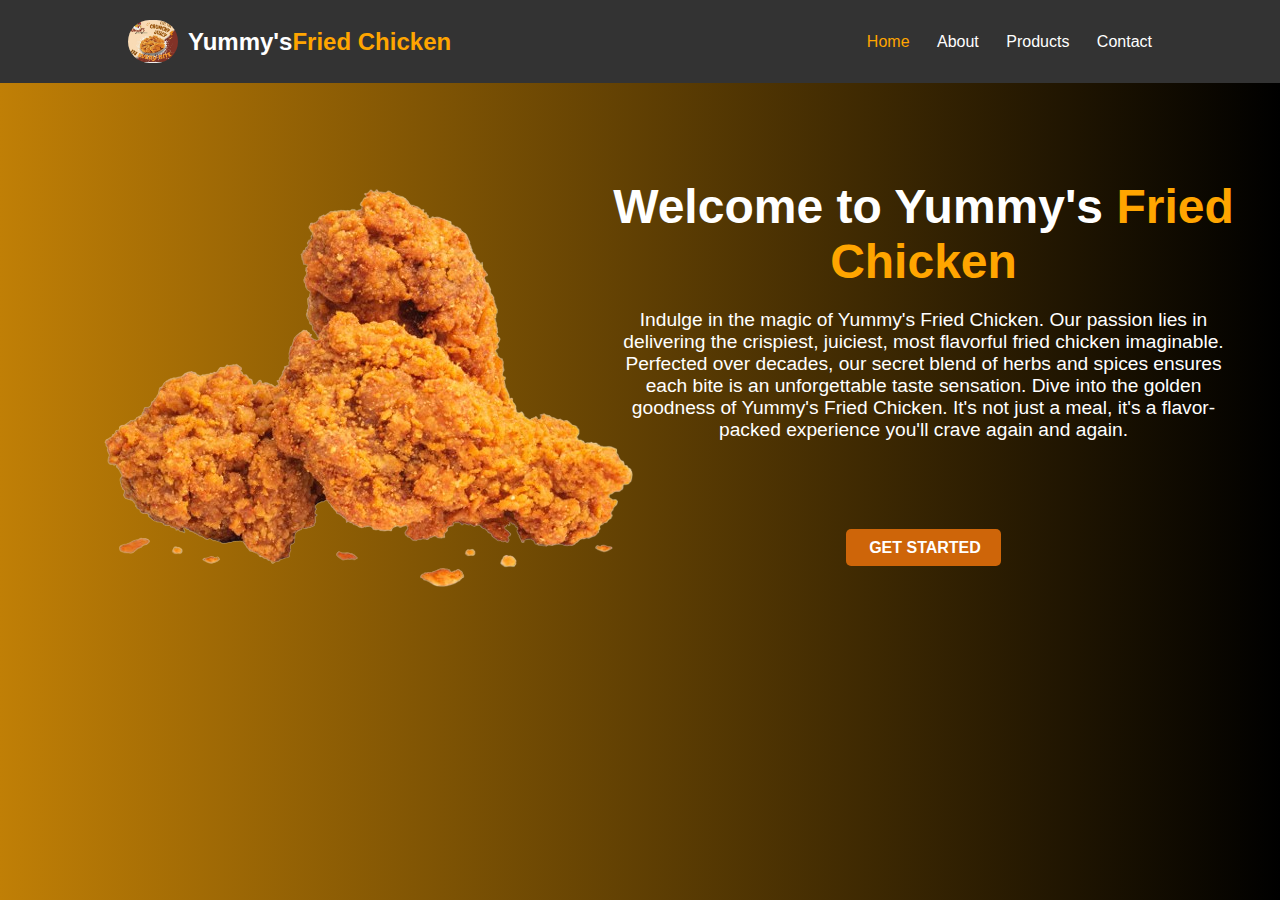
<file: pages/index.html>
<!DOCTYPE html>
<html lang="en">
<head>
    <meta charset="UTF-8">
    <meta name="viewport" content="width=device-width, initial-scale=1.0">
    <link rel="stylesheet" href="../css/index.css">
    <link rel="stylesheet" href="https://cdnjs.cloudflare.com/ajax/libs/font-awesome/6.5.2/css/all.min.css" integrity="sha512-SnH5WK+bZxgPHs44uWIX+LLJAJ9/2PkPKZ5QiAj6Ta86w+fsb2TkcmfRyVX3pBnMFcV7oQPJkl9QevSCWr3W6A==" crossorigin="anonymous" referrerpolicy="no-referrer" />
    <title>Yummy's Fried Chicken</title>
   
</head>
<body>

    <!-- Header -->
    <!-- Header -->
    <header>
        <div class="container header-content">
            <div class="logo">
                <img src="../images/yummy.jpg" alt="Yummy's Logo">
                <span class="logo2">Yummy's</span> <span class="logo1">Fried Chicken</span>
            </div>
            <nav class="nav-links">
                <a href="index.html" style="color: orange;"><i class="fa-solid fa-house"></i>Home</a>
                <a href="aboutus.html"><i class="fa-solid fa-user"></i>About</a>
                <a href="product.html"><i class="fa-solid fa-drumstick-bite"></i>Products</a>
                <a href="contact.html"><i class="fa-solid fa-phone"></i>Contact</a>
            </nav>
        </div>
    </header>
    


    <section class="intro">
        <div class="back">
            <img src="../images/intro.png" alt="" class="animate-fadeInUp">
        </div>
        <div class="container intro-content animate-fadeInUp">
            <h2>Welcome to Yummy's <span style="color: orange;">Fried Chicken</span></h2>
            <p>Indulge in the magic of Yummy's Fried Chicken. Our passion lies in delivering the crispiest, juiciest, most flavorful fried chicken imaginable. Perfected over decades, our secret blend of herbs and spices ensures each bite is an unforgettable taste sensation. Dive into the golden goodness of Yummy's Fried Chicken. It's not just a meal, it's a flavor-packed experience you'll crave again and again.</p>
            <div class="social-media">
                <a href="https://www.facebook.com/profile.php?id=61557884633810" target="_blank"><i class="fa-brands fa-facebook"></i></a>
                <a href="https://www.instagram.com/yummysfried/" target="_blank"><i class="fa-brands fa-square-instagram"></i></a>
                <a href="https://www.tiktok.com/@yummy_friedchicken?_t=8kzD0Wt7mZY&_r=1&fbclid=IwZXh0bgNhZW0CMTAAAR2hFg-8yaq62VPZrVnUH77JYlsealyi1S0Ewf850_XGE9qwQT1ZfeHB5Tg_aem_AWmKmRovtaxB7WLYmaHqajjwsEkwKbdWSlGW80XtPc4CJK_KSwKbJ4BPx1rbHaHgvD8NawdQRvM-AtjLNLC2nYLy" target="_blank"><i class="fa-brands fa-tiktok"></i></a>
                <a href="https://twitter.com/i/flow/login?redirect_after_login=%2Fyummyschicken" target="_blank"><i class="fa-brands fa-twitter"></i></a>
                <a href="https://www.youtube.com/@yummyfriedchicken-uh9rb" target="_blank"><i class="fa-brands fa-youtube"></i></a>
              </div>
            <a href="aboutus.html" class="btn"><i class="fa-solid fa-paper-plane"></i>Get Started</a>
        </div>
    </section>
    

</body>
</html>
</file>
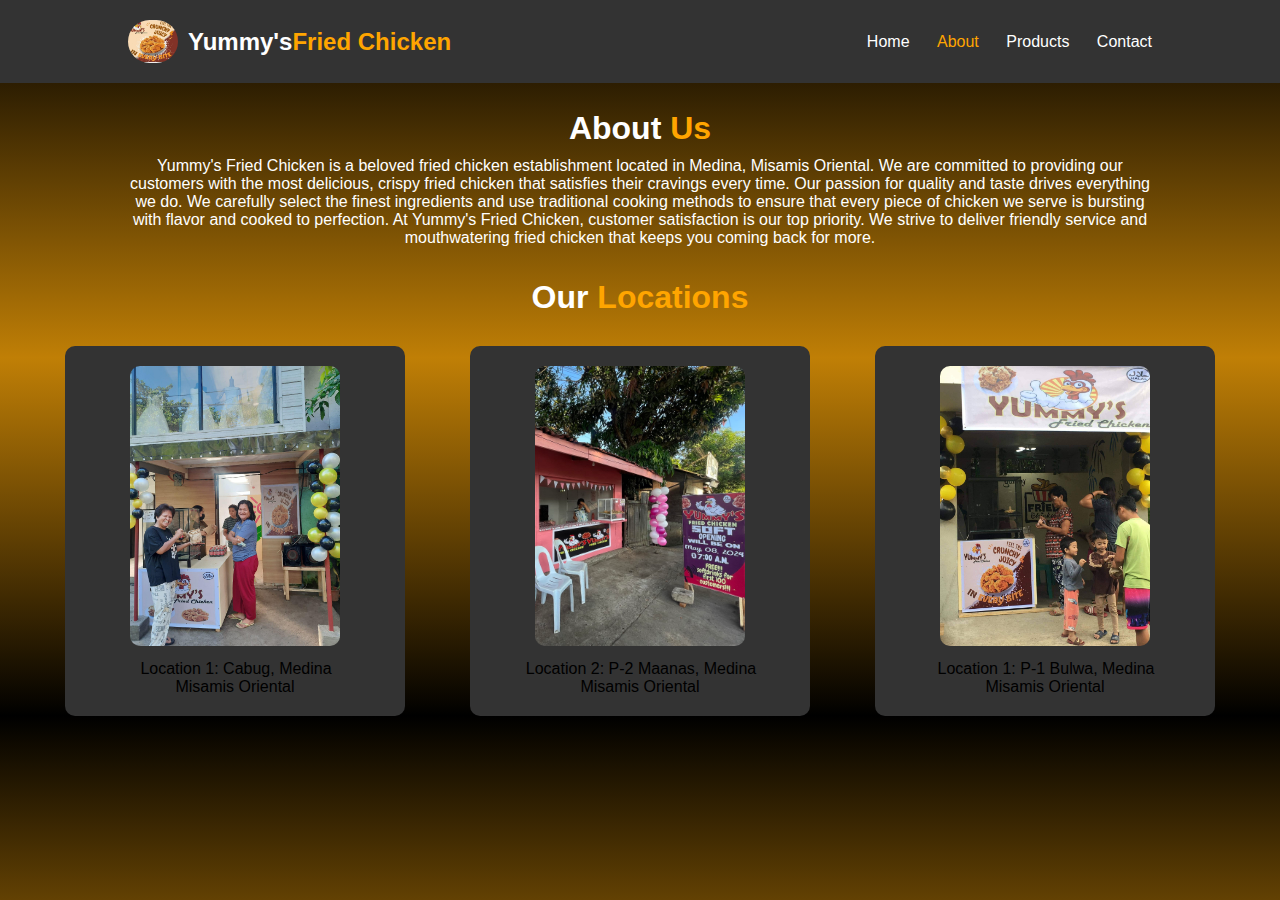
<file: pages/aboutus.html>
<!DOCTYPE html>
<html lang="en">
<head>
    <meta charset="UTF-8">
    <meta name="viewport" content="width=device-width, initial-scale=1.0">
    <link rel="stylesheet" href="../css/aboutus.css">
    <link rel="stylesheet" href="https://cdnjs.cloudflare.com/ajax/libs/font-awesome/6.5.2/css/all.min.css" integrity="sha512-SnH5WK+bZxgPHs44uWIX+LLJAJ9/2PkPKZ5QiAj6Ta86w+fsb2TkcmfRyVX3pBnMFcV7oQPJkl9QevSCWr3W6A==" crossorigin="anonymous" referrerpolicy="no-referrer" />
    <title>Yummy's Fried Chicken</title>
   
</head>
<body>

    <!-- Header -->
    <header>
        <div class="container header-content">
            <div class="logo">
                <img src="../images/yummy.jpg" alt="Yummy's Logo">
                <span class="logo2">Yummy's</span> <span class="logo1">Fried Chicken</span>
            </div>
            <nav class="nav-links">
                <a href="index.html"><i class="fa-solid fa-house"></i>Home</a>
                <a href="aboutus.html" style="color: orange;"><i class="fa-solid fa-user"></i>About</a>
                <a href="product.html"><i class="fa-solid fa-drumstick-bite"></i>Products</a>
                <a href="contact.html"><i class="fa-solid fa-phone"></i>Contact</a>
            </nav>
        </div>
    </header>
    

    <section class="about">
        <h2>About<span style="color: orange;"> Us</span></h2>
            <div>
                <p >Yummy's Fried Chicken is a beloved fried chicken establishment located in Medina, Misamis Oriental. We are committed to providing our customers with the most delicious, crispy fried chicken that satisfies their cravings every time.
                    Our passion for quality and taste drives everything we do. We carefully select the finest ingredients and use traditional cooking methods to ensure that every piece of chicken we serve is bursting with flavor and cooked to perfection.
                    At Yummy's Fried Chicken, customer satisfaction is our top priority. We strive to deliver friendly service and mouthwatering fried chicken that keeps you coming back for more.
                </p>
            </div>
            <h3>Our<span style="color: orange;"> Locations</span></h3>
            <div class="image-container">
                <div class="loc">
                    <img src="../images/loc1.jpg" alt="">
                    <p><i class="fa-solid fa-location-dot"></i>Location 1: Cabug, Medina Misamis Oriental</p>
                </div>
                <div class="loc">
                    <img src="../images/loc2.jpg" alt="">
                    <p><i class="fa-solid fa-location-dot"></i>Location 2: P-2 Maanas, Medina Misamis Oriental</p>
                </div>
                <div class="loc">
                    <img src="../images/loc3.jpg" alt="">
                    <p><i class="fa-solid fa-location-dot"></i>Location 1: P-1 Bulwa, Medina Misamis Oriental</p>
                </div>
            </div>
            
    </section>
    

</body>
</html>
</file>
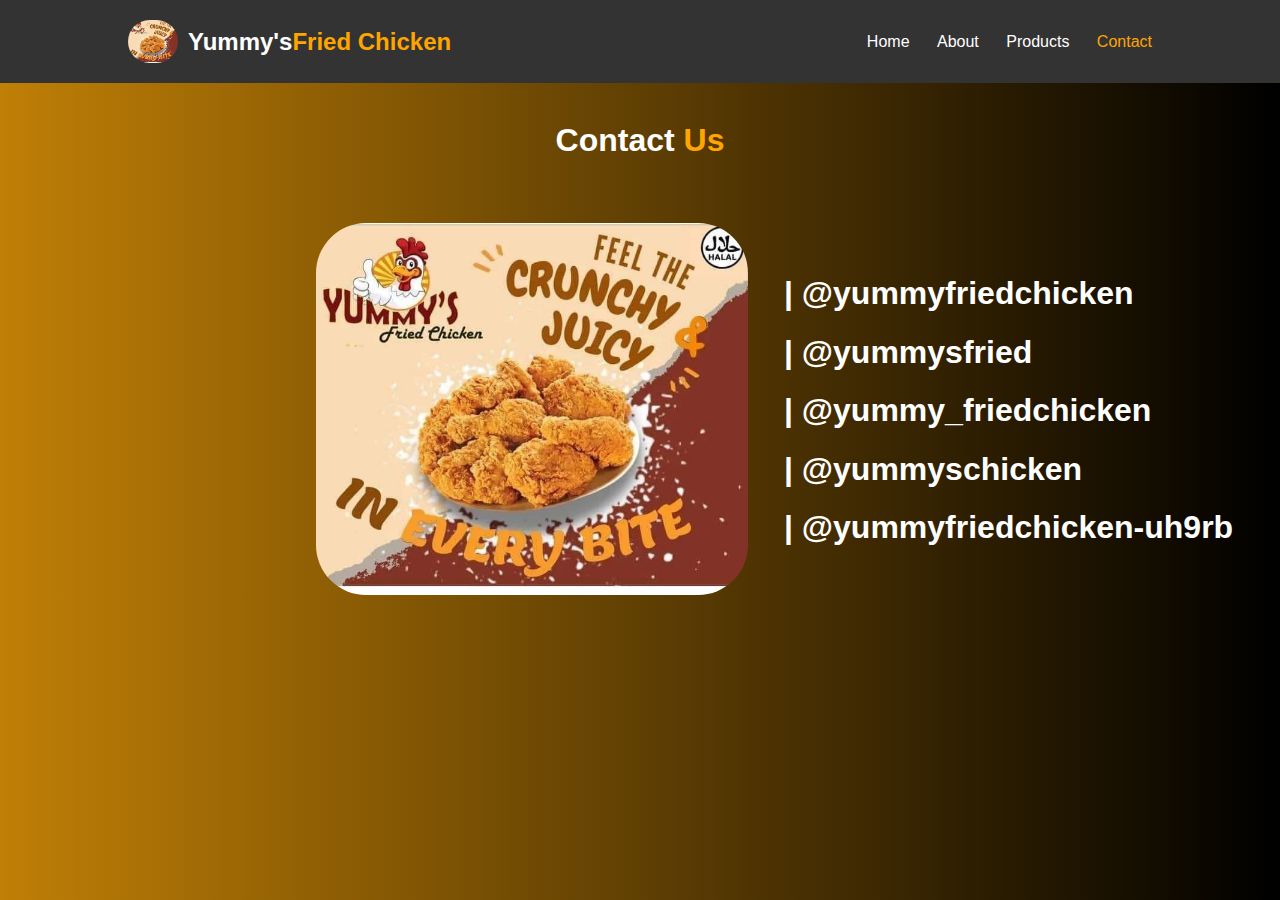
<file: pages/contact.html>
<!DOCTYPE html>
<html lang="en">
<head>
    <meta charset="UTF-8">
    <meta name="viewport" content="width=device-width, initial-scale=1.0">
    <link rel="stylesheet" href="../css/contact.css">
    <link rel="stylesheet" href="https://cdnjs.cloudflare.com/ajax/libs/font-awesome/6.5.2/css/all.min.css" integrity="sha512-SnH5WK+bZxgPHs44uWIX+LLJAJ9/2PkPKZ5QiAj6Ta86w+fsb2TkcmfRyVX3pBnMFcV7oQPJkl9QevSCWr3W6A==" crossorigin="anonymous" referrerpolicy="no-referrer" />
    <title>Yummy's Fried Chicken</title>
   
</head>
<body>

    <!-- Header -->
   <header>
        <div class="container header-content">
            <div class="logo">
                <img src="../images/yummy.jpg" alt="Yummy's Logo">
                <span class="logo2">Yummy's</span> <span class="logo1">Fried Chicken</span>
            </div>
            <nav class="nav-links">
                <a href="index.html"><i class="fa-solid fa-house"></i>Home</a>
                <a href="aboutus.html"><i class="fa-solid fa-user"></i>About</a>
                <a href="product.html"><i class="fa-solid fa-drumstick-bite"></i>Products</a>
                <a href="contact.html" style="color: orange;"><i class="fa-solid fa-phone"></i>Contact</a>
            </nav>
        </div>
    </header>
    
    <h1 class="title">Contact <span style="color: orange;">Us</span></h1>
    <section class="contact">
        <div>
            <img src="../images/yummy.jpg" alt="">
        </div>
       <div class="socmed">
            <a href="https://www.facebook.com/profile.php?id=61557884633810" target="_blank"><h1><i class="fa-brands fa-facebook"></i> | @yummyfriedchicken</h1></a>

            <a href="https://www.instagram.com/yummysfried/" target="_blank"><h1><i class="fa-brands fa-square-instagram"></i> | @yummysfried</h1></a>
            
            <a href="https://www.tiktok.com/@yummy_friedchicken?_t=8kzD0Wt7mZY&_r=1&fbclid=IwZXh0bgNhZW0CMTAAAR2hFg-8yaq62VPZrVnUH77JYlsealyi1S0Ewf850_XGE9qwQT1ZfeHB5Tg_aem_AWmKmRovtaxB7WLYmaHqajjwsEkwKbdWSlGW80XtPc4CJK_KSwKbJ4BPx1rbHaHgvD8NawdQRvM-AtjLNLC2nYLy" target="_blank">
            <h1><i class="fa-brands fa-tiktok" target="_blank"></i> | @yummy_friedchicken</h1></a>

            <a href="https://twitter.com/i/flow/login?redirect_after_login=%2Fyummyschicken" target="_blank"><h1><i class="fa-brands fa-twitter"></i> | @yummyschicken</h1></a>

            <a href="https://www.youtube.com/@yummyfriedchicken-uh9rb" target="_blank"><h1><i class="fa-brands fa-youtube"></i> | @yummyfriedchicken-uh9rb</h1></a>

       </div>
    </section>
    

</body>
</html>
</file>
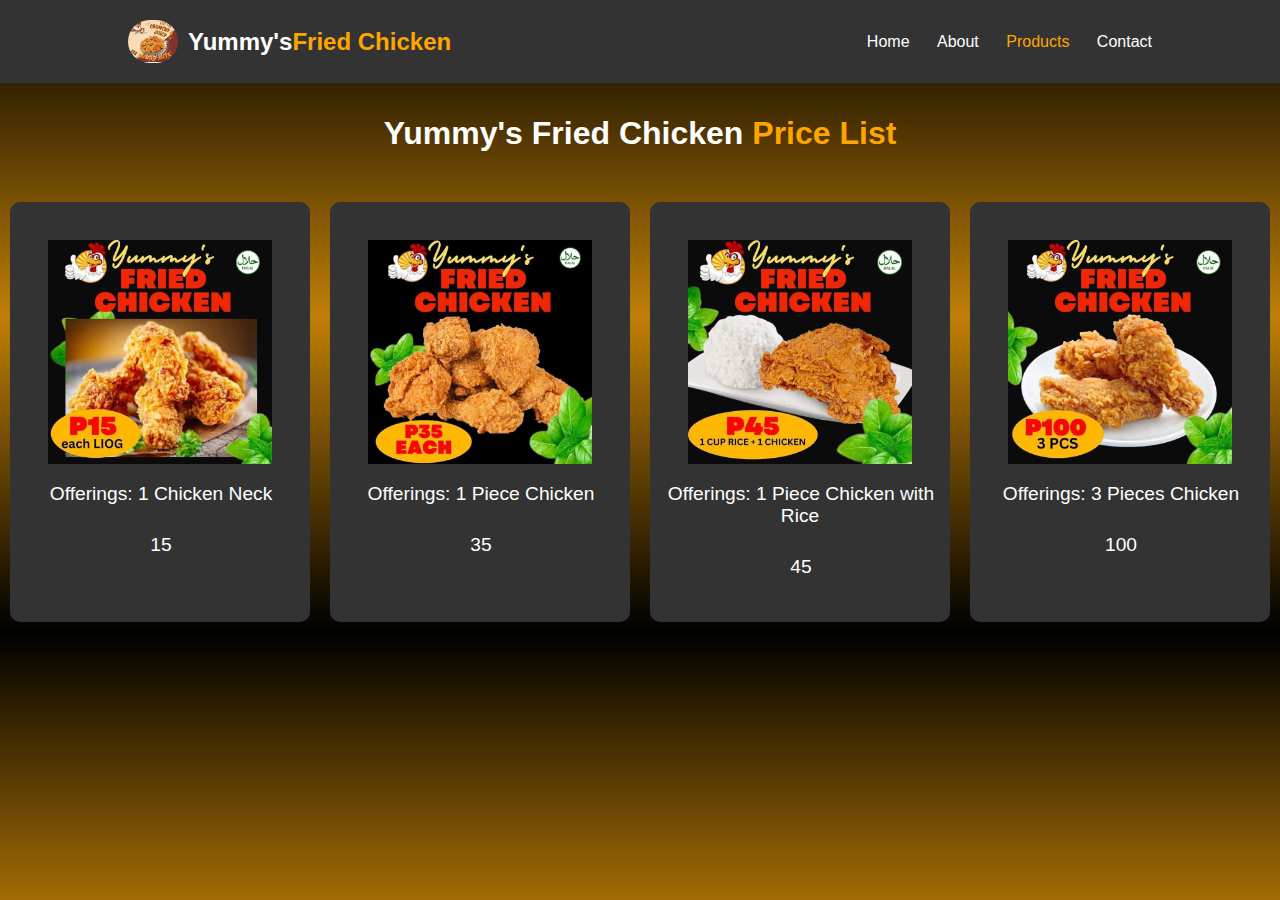
<file: pages/product.html>
<!DOCTYPE html>
<html lang="en">
<head>
    <meta charset="UTF-8">
    <meta name="viewport" content="width=device-width, initial-scale=1.0">
    <link rel="stylesheet" href="../css/product.css">
    <link rel="stylesheet" href="https://cdnjs.cloudflare.com/ajax/libs/font-awesome/6.5.2/css/all.min.css" integrity="sha512-SnH5WK+bZxgPHs44uWIX+LLJAJ9/2PkPKZ5QiAj6Ta86w+fsb2TkcmfRyVX3pBnMFcV7oQPJkl9QevSCWr3W6A==" crossorigin="anonymous" referrerpolicy="no-referrer" />
    <title>Yummy's Fried Chicken</title>
   
</head>
<body>

    <!-- Header -->
    <header>
        <div class="container header-content">
            <div class="logo">
                <img src="../images/yummy.jpg" alt="Yummy's Logo">
                <span class="logo2">Yummy's</span> <span class="logo1">Fried Chicken</span>
            </div>
            <nav class="nav-links">
                <a href="index.html"><i class="fa-solid fa-house"></i>Home</a>
                <a href="aboutus.html"><i class="fa-solid fa-user"></i>About</a>
                <a href="product.html" style="color: orange;"><i class="fa-solid fa-drumstick-bite"></i>Products</a>
                <a href="contact.html"><i class="fa-solid fa-phone"></i>Contact</a>
            </nav>
        </div>
    </header>
    

    <h1>Yummy's Fried Chicken <span style="color: orange;">Price List</span></h1>
    <section class="products">
        <div class="product-info">
            <div>
                <img src="../images/p15.jpg" alt="">
                <p><i class="fa-solid fa-drumstick-bite"></i>Offerings: 1 Chicken Neck</p>
                <p><i class="fa-solid fa-peso-sign"></i>15</p>
            </div>
        </div>
        <div class="product-info">
            <div>
                <img src="../images/p35.jpg" alt="">
                <p><i class="fa-solid fa-drumstick-bite"></i>Offerings: 1 Piece Chicken </p>
                <p><i class="fa-solid fa-peso-sign"></i>35</p>
            </div>
        </div>
        <div class="product-info">
            <div>
                <img src="../images/p45.jpg" alt="">
                <p><i class="fa-solid fa-drumstick-bite"></i>Offerings: 1 Piece Chicken with Rice</p>
                <p><i class="fa-solid fa-peso-sign"></i>45</p>
            </div>
        </div>
        <div class="product-info">
            <div>
                <img src="../images/p100.jpg" alt="">
                <p><i class="fa-solid fa-drumstick-bite"></i>Offerings: 3 Pieces Chicken </p>
                <p><i class="fa-solid fa-peso-sign"></i>100</p>
            </div>
        </div>
    </section>
    
    

</body>
</html>
</file>
<file: css/index.css>
body {
    font-family: Arial, sans-serif;
    margin: 0;
    padding: 0;
    background-image: linear-gradient(to right ,rgb(192, 127, 6), black);
    color: #fff;
}

.container {
    width: 80%;
    margin: 0 auto;
    text-align: center;;
}

a {
    color: #fff;
    text-decoration: none;
}

header {
    background-color: #333;
    padding: 20px 0;
}

.header-content {
    display: flex;
    justify-content: space-between;
    align-items: center;
}

.logo {
    display: flex;
    align-items: center; 
}

.logo img {
    width: 50px; 
    height: auto;
    margin-right: 10px; 
    border-radius:100px ;
}

.logo1 {
    font-size: 24px;
    font-weight: bold;
    color: orange;
}

.logo2 {
    font-size: 24px;
    font-weight: bold;
    color: white;
}

.nav-links i {
    margin-right: 3px;
}

.nav-links a {
    margin-left: 20px;
}

.nav-links a:active {
    color: orange; 
}

.nav-links a:hover {
    color: orange;
}

.intro {
    display: flex;
    align-items: center; 
}

.intro img {
    max-width: 100%;
    height: auto;
    margin-left: 15%;
    margin-top: 15%;
    animation: seesaw 2s ease-in-out infinite alternate; /* Adjust animation duration and timing function */
    transform-origin: bottom center; /* Set the transform origin to the bottom center */
}

@keyframes seesaw {
    0% {
        transform: rotateZ(0deg); /* Start with no rotation */
    }
    50% {
        transform: rotateZ(15deg); /* Rotate to one direction */
    }
    100% {
        transform: rotateZ(-15deg); /* Rotate to the other direction */
    }
}


    .intro img:hover {
        transform: scale(1.1);
        transition-delay: 0s; 
    }

.intro-content {
    width: 50%;
}


.intro h2 {
    font-size: 3rem; /* Increase font size for heading */
    margin-bottom: 20px; /* Add space below heading */
    animation: slideInText 1s ease-out forwards; /* Apply animation to the heading */
}

@keyframes slideInText {
    0% {
        opacity: 0;
        transform: translateY(50px);
    }
    100% {
        opacity: 1;
        transform: translateY(0);
    }
}

.intro-content p {
    font-size: 1.2rem;
    margin-bottom: 2%;
}



.btn {
    background-color:#ce6509;
    color: #fff;
    padding: 10px 20px;
    border-radius: 5px;
    text-transform: uppercase;
    font-weight: bold;
    transition: background-color 0.3s ease, margin-top 0.3s ease; /* Added margin-top to the transition */
    margin-top: 20px; /* Added margin-top */
    animation: pulse 1s infinite alternate; /* Added animation */
}

.btn i{
    margin-right: 3px;
}

.btn:hover {
    background-color: orange;
}

@keyframes pulse {
    0% {
        transform: scale(1);
    }
    100% {
        transform: scale(1.05);
    }
}




@keyframes fadeInUp {
    0% {
        opacity: 0;
        transform: translateY(20px);
    }
    100% {
        opacity: 1;
        transform: translateY(0);
    }
}

.animate-fadeInUp {
    animation: fadeInUp 1.5s ease-out;
}

.social-media {
    margin-top: 20px; /* Add some space between the paragraph and social media icons */
    margin-bottom: 50px;
    transition: background-color 0.3s ease, margin-top 0.3s ease; /* Added margin-top to the transition */
    animation: pulse 1s infinite alternate; /* Added animation */
}

.social-media a {
    color: #fff; /* Set the color of social media icons */
    margin-right: 10px; /* Add some space between social media icons */
    font-size: 24px; /* Adjust the size of social media icons */
    transition: color 0.3s ease; /* Add transition effect */
}

.social-media a:hover {
    color: orange; /* Change color on hover */
}

@media only screen and (max-width: 768px) {
    .container {
        width: 100%;
        margin: 0 auto;
        text-align: center;;
    }

    .logo img {
        width: 50px; 
        height: auto;
        margin-right: 5px; 
        border-radius:100px ;
    }
    .logo1 {
        font-size: 20px;
        font-weight: bold;
        color: orange;
    }
    
    .logo2 {
        font-size: 20px;
        font-weight: bold;
        color: white;
    }
    
    .nav-links a {
        margin-right: 15px;
    }

    .intro {
        display: flex;
        flex-direction: column;
    }

    .intro > div{
        order: 2; /* Change order to move image below paragraph */
    }

    .intro-content {
        text-align: center;
    }
    
    .intro img {
        max-width: 90%; 
        height: auto; 
        margin-left: 5%; 
        animation: fadeInUp 1.5s ease-out;
        margin-top: 10%;
    }
}



@media screen and (max-width: 480px) {

    .container {
        width: 100%;
        margin: 0 auto;
        text-align: center;;
    }

    .logo img {
        width: 50px; 
        height: auto;
        border-radius:100px ;
        margin-left: 5px;
    }
    .logo1 {
       display: none;
    }
    
    .logo2 {
        display: none;
    }
    
    .nav-links a {
        font-size: 15px;
    }
    .intro {
        display: flex;
        flex-direction: column;
    }

    .intro > div {
        order: 2; /* Change order to move image below paragraph */
    }

    .intro-content {
        text-align: center;
    }
}
</file>
<file: css/aboutus.css>
body {
    font-family: Arial, sans-serif;
    margin: 0;
    padding: 0;
    background-image: linear-gradient( black, rgb(192, 127, 6), black);
    background-size: cover;
}

.container {
    width: 80%;
    margin: 0 auto;
    text-align: center;;
}

a {
    color: #fff;
    text-decoration: none;
}

/* Header Styles */
header {
    background-color: #333;
    padding: 20px 0;
}

.header-content {
    display: flex;
    justify-content: space-between;
    align-items: center;
}

.logo {
    display: flex;
    align-items: center; /* Align logo and text vertically */
}

.logo img {
    width: 50px; /* Adjust the width of the logo */
    height: auto; /* Maintain aspect ratio */
    margin-right: 10px; /* Add spacing between the logo and text */
    border-radius:100px ;
}

.logo1 {
    font-size: 24px;
    font-weight: bold;
    color: orange;
}

.logo2 {
    font-size: 24px;
    font-weight: bold;
    color: white;
}
.nav-links i {
    margin-right: 3px;
}
.nav-links a {
    margin-left: 20px;
}

.nav-links a:active {
    color: orange; 
}

.nav-links a:hover {
    color: orange;
}

.about {
    text-align: center; /* Center align text */

}

.about h2, h3 {
    font-size: 2rem; /* Set font size for heading */
    color: white; /* Set color for heading */
    margin-bottom: 10px; /* Add spacing below heading */
    animation: slideInHeading 1s ease-out; /* Apply animation to the heading */
}

.about p {
    font-size: 1rem; /* Set font size for paragraph */
    color: #fff; /* Set color for paragraph */
    margin-bottom: 10px; /* Add spacing below paragraph */
    text-align: center;
    width: 80%; /* Add width to paragraph */
    margin: 0 auto; /* Center align the paragraph */
    animation: slideInLocation 1s ease-out; /* Apply animation to the location container */
}


.image-container {
    display: flex;
    justify-content: space-evenly;
    align-items: center;
    margin-top: 30px; /* Add margin-top for spacing */
}


.loc {
    text-align: center;
    background-color: #333; /* Background color for each image container */
    padding: 20px;
    border-radius: 10px;
    width: 300px; /* Adjust as needed */
    animation: slideInLocation 1s ease-out; /* Apply animation to the location container */
}

.loc img {
    width: 70%;
    height: 60%;
    border-radius: 10px;
}

.loc p {
    color: black;
    margin-top: 10px;
}

.loc i{
    margin-right: 2px;
    color: red;
}



/* Hover effect for image */
.loc:hover {
    transform: scale(1.05);
    transition: transform 0.3s ease;
    opacity: 1;
    background-color: rgb(184, 102, 8);
}


/* Animation for paragraph when image is clicked */
@keyframes paragraphFadeIn {
    0% {
        opacity: 0;
    }
    100% {
        opacity: 1;
    }
}


/* Keyframe animations */
@keyframes slideInHeading {
    0% {
        opacity: 0;
        transform: translateY(-50px);
    }
    100% {
        opacity: 1;
        transform: translateY(0);
    }
}

@keyframes slideInLocation {
    0% {
        opacity: 0;
        transform: translateY(50px);
    }
    100% {
        opacity: 0.50;
        transform: translateY(0);
    }
}

@keyframes animate-slideInLeft {
    0% {
        opacity: 0;
        transform: translateX(-50px);
    }
    100% {
        opacity: 1;
        transform: translateX(0);
    }
}

@keyframes animate-slideInUp {
    0% {
        opacity: 0;
        transform: translateY(50px);
    }
    100% {
        opacity: 1;
        transform: translateY(0);
    }
}

@keyframes animate-slideInRight {
    0% {
        opacity: 0;
        transform: translateX(50px);
    }
    100% {
        opacity: 1;
        transform: translateX(0);
    }
}

@media only screen and (max-width: 768px) {
    .container {
        width: 100%;
        margin: 0 auto;
        text-align: center;
    }

    .logo img {
        width: 50px; 
        height: auto;
        margin-right: 5px; 
        border-radius:100px ;
        margin-left: 5px;
    }
    .logo1 {
        font-size: 20px;
        font-weight: bold;
        color: orange;
    }
    
    .logo2 {
        font-size: 20px;
        font-weight: bold;
        color: white;
    }
    
    .nav-links a {
        margin-right: 15px;
    }

    .intro {
        display: flex;
        flex-direction: column;
    }

    .intro > div{
        order: 2; /* Change order to move image below paragraph */
    }

    .intro-content {
        text-align: center;
    }
    
    .intro img {
        max-width: 90%; 
        height: auto; 
        margin-left: 5%; 
        animation: fadeInUp 1.5s ease-out;
        margin-top: 10%;
    }

    .image-container {
        display: flex;
        justify-content: space-between;
    }
    .loc {
        flex: 1 1 auto;
        margin: 0 10px; /* Adjust margin as needed */
    }
}



@media screen and (max-width: 480px) {

    .container {
        width: 100%;
        margin: 0 auto;
        text-align: center;;
    }

    .logo img {
        width: 50px; 
        height: auto;
        border-radius:100px ;
    }
    .logo1 {
       display: none;
    }
    
    .logo2 {
        display: none;
    }
    
    .nav-links a {
        font-size: 15px;
    }
    .image-container {
        display: block;
    }
    .loc {
        margin-bottom: 10%;
        margin-left: 15%;
    }
}
</file>
<file: css/contact.css>
body {
    font-family: Arial, sans-serif;
    margin: 0;
    padding: 0;
    background-image: linear-gradient( to right, rgb(192, 127, 6), black);
    color: #fff;
}

.container {
    width: 80%;
    margin: 0 auto;
    text-align: center;;
}

a {
    color: #fff;
    text-decoration: none;
}

/* Header Styles */
header {
    background-color: #333;
    padding: 20px 0;
}

.header-content {
    display: flex;
    justify-content: space-between;
    align-items: center;
}

.logo {
    display: flex;
    align-items: center; /* Align logo and text vertically */
}

.logo img {
    width: 50px; /* Adjust the width of the logo */
    height: auto; /* Maintain aspect ratio */
    margin-right: 10px; /* Add spacing between the logo and text */
    border-radius:100px ;
}

.logo1 {
    font-size: 24px;
    font-weight: bold;
    color: orange;
}

.logo2 {
    font-size: 24px;
    font-weight: bold;
    color: white;
}
.nav-links i {
    margin-right: 3px;
}

.nav-links a {
    margin-left: 20px;
}

.nav-links a:active {
    color: orange; 
}

.nav-links a:hover {
    color: orange;
}

.contact{
    margin-top: 5%;
    display: flex;
    align-items: center;
    margin-left: 5%;
    
}

.contact img {
    margin-left: 35%;
    width: 60%;
    height: auto;
    border-radius: 50px;
    animation: flipImage 1.5s ease-out;
}

@keyframes flipImage {
    0% {
        transform: rotateY(0deg); /* Start with no rotation */
    }
    100% {
        transform: rotateY(360deg); /* Rotate 360 degrees for one full flip */
    }
}




.title {
    text-align: center;
    margin-top: 3%;
    animation: fadeInUp 1.5s ease-out;
}

.socmed h1 {
    transition: transform 0.3s ease;
    animation: fadeInUp 1.5s ease-out;
}

.socmed i{
    color: orange;
}

.socmed h1:hover {
    color: orange;
    animation: floatAnimation 1s infinite alternate; /* Adjust duration and animation type as needed */
}

@keyframes floatAnimation {
    0% {
        transform: translateY(0);
    }
    50% {
        transform: translateY(-10px); /* Adjust the distance of floating */
    }
    100% {
        transform: translateY(0);
    }
}

@keyframes fadeInUp {
    0% {
        opacity: 0;
        transform: translateY(20px);
    }
    100% {
        opacity: 1;
        transform: translateY(0);
    }
}

@media only screen and (max-width: 768px) {
    .container {
        width: 100%;
        margin: 0 auto;
        text-align: center;
    }

    .logo img {
        width: 50px; 
        height: auto;
        margin-right: 5px; 
        border-radius:100px ;
        margin-left: 5px;
    }
    .logo1 {
        font-size: 20px;
        font-weight: bold;
        color: orange;
    }
    
    .logo2 {
        font-size: 20px;
        font-weight: bold;
        color: white;
    }
    
    .nav-links a {
        margin-right: 15px;
    }

    .contact{
        display: flex;
    }

    .contact img{
        margin-left: 15%;
    }

    .socmed h1 {
        margin-right: 150px;
        font-size: 16px;
    }
}

    


@media screen and (max-width: 480px) {

    .container {
        width: 100%;
        margin: 0 auto;
        text-align: center;;
    }

    .logo img {
        width: 50px; 
        height: auto;
        border-radius:100px ;
    }
    .logo1 {
       display: none;
    }
    
    .logo2 {
        display: none;
    }
    
    .nav-links a {
        font-size: 15px;
    }

    .contact{
        display: block; 
    }

    .socmed h1{
        margin-left: 22%;
    }

    
    
}
</file>
<file: css/product.css>
body {
    font-family: Arial, sans-serif;
    margin: 0;
    padding: 0;
    background-image: linear-gradient( black, rgb(192, 127, 6), black);
    color: #fff;
}

.container {
    width: 80%;
    margin: 0 auto;
    text-align: center;;
}

a {
    color: #fff;
    text-decoration: none;
}

/* Header Styles */
header {
    background-color: #333;
    padding: 20px 0;
}

.header-content {
    display: flex;
    justify-content: space-between;
    align-items: center;
}



.logo {
    display: flex;
    align-items: center; /* Align logo and text vertically */
}

.logo img {
    width: 50px; /* Adjust the width of the logo */
    height: auto; /* Maintain aspect ratio */
    margin-right: 10px; /* Add spacing between the logo and text */
    border-radius:100px ;
}

.logo1 {
    font-size: 24px;
    font-weight: bold;
    color: orange;
}

.logo2 {
    font-size: 24px;
    font-weight: bold;
    color: white;
}

.nav-links i {
    margin-right: 3px;
}


.nav-links a {
    margin-left: 20px;
}

.nav-links a:active {
    color: orange; 
}

.nav-links a:hover {
    color: orange;
}

.products{
    display: flex;
    justify-content: space-evenly;
    align-items: center;
    margin-top: 30px; /* Add margin-top for spacing */
}

.product-info {
    text-align: center;
    background-color: #333; /* Background color for each product info */
    padding: 10px; /* Add padding for spacing */
    border-radius: 10px; /* Add border radius for rounded corners */
    margin: 10px; /* Add margin for spacing between products */
    display: flex;
    width: 300px;
    height: 400px;
    animation: slideInLocation 1s ease-out; /* Apply animation to the location container */
}

.product-info img {
    margin-top: 10%;
    width: 80%;
    height: auto;
}

.product-info p {
    margin-top: 10px;
    color: #fff; /* Text color for price */
    font-size: 1.2rem;
    padding: 5px;
}

.product-info i{
    margin-right: 2px;
}

h1{
    text-align: center;
    padding: 10px;
    animation: slideInHeading 1s ease-out; /* Apply animation to the heading */
}

.product-info:hover {
    transform: scale(1.05);
    transition: transform 0.3s ease;
    opacity: 1;
    background-color: rgb(187, 99, 4);
}

@keyframes slideInLocation {
    0% {
        opacity: 0;
        transform: translateY(50px);
    }
    100% {
        opacity: 0.50;
        transform: translateY(0);
    }
}

@keyframes slideInHeading {
    0% {
        opacity: 0;
        transform: translateY(-50px);
    }
    100% {
        opacity: 1;
        transform: translateY(0);
    }
}

@media only screen and (max-width: 768px) {
    .container {
        width: 100%;
        margin: 0 auto;
        text-align: center;
    }

    .logo img {
        width: 50px; 
        height: auto;
        margin-right: 5px; 
        border-radius:100px ;
        margin-left: 5px;
    }
    .logo1 {
        font-size: 20px;
        font-weight: bold;
        color: orange;
    }
    
    .logo2 {
        font-size: 20px;
        font-weight: bold;
        color: white;
    }
    
    .nav-links a {
        margin-right: 15px;
    }

    .product-info {
        height: 300px;
    }
}

    


@media screen and (max-width: 480px) {

    .container {
        width: 100%;
        margin: 0 auto;
        text-align: center;;
    }

    .logo img {
        width: 50px; 
        height: auto;
        border-radius:100px ;
    }
    .logo1 {
       display: none;
    }
    
    .logo2 {
        display: none;
    }
    
    .nav-links a {
        font-size: 15px;
    }

    .products{
        display: block;
        margin-left: 15%;
    }

    .product-info {
        height: 400px;
    }
    
}
</file>
